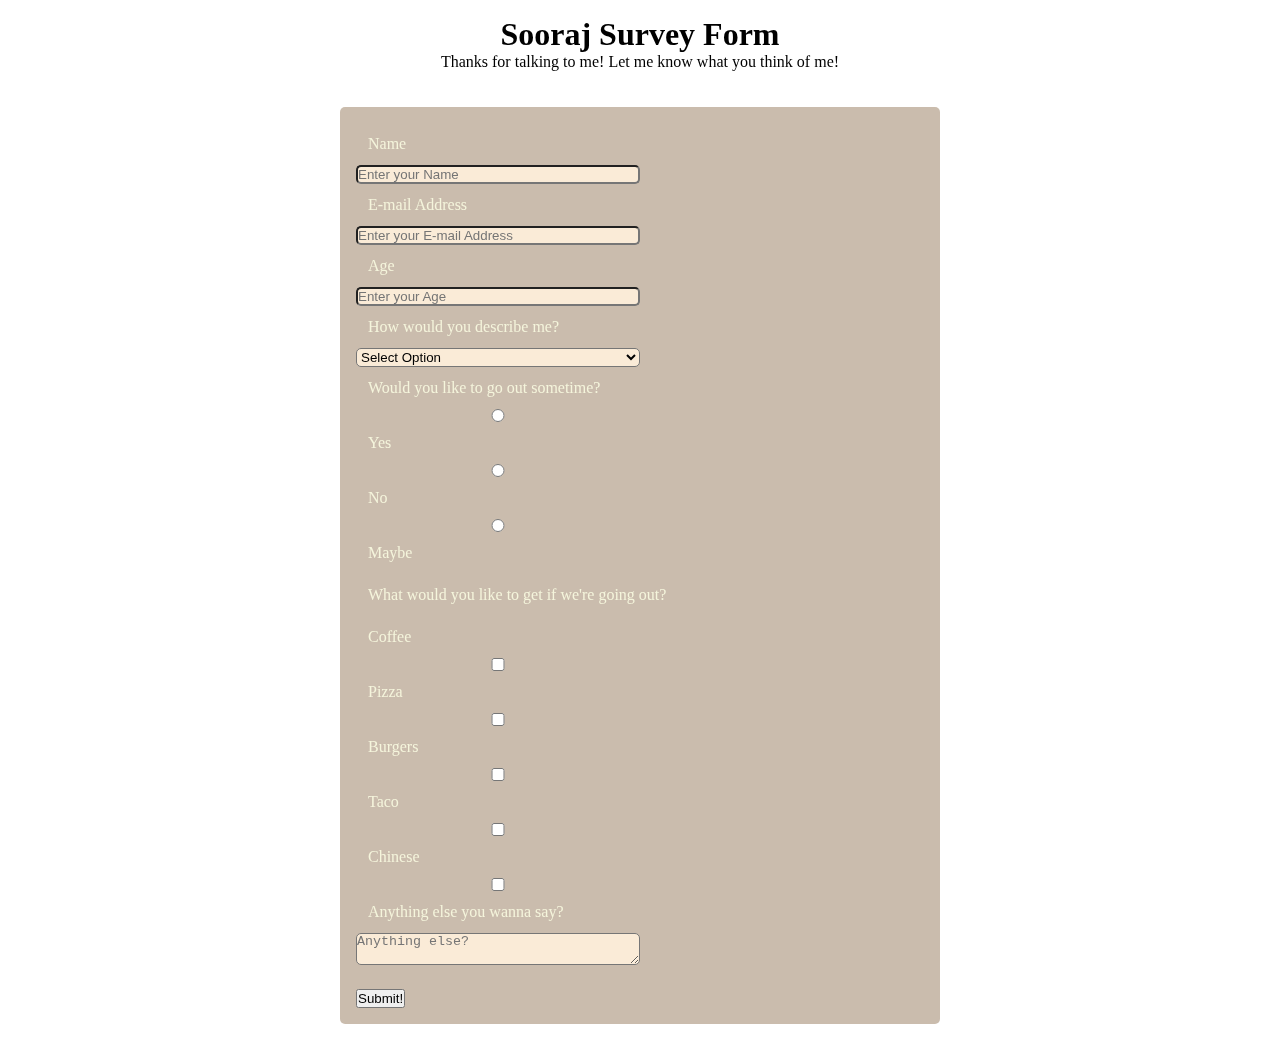
<file: Project 2/index.html>
<!DOCTYPE html>
<html lang="en">
<head>
    <meta charset="UTF-8">
    <meta http-equiv="X-UA-Compatible" content="IE=edge">
    <meta name="viewport" content="width=device-width, initial-scale=1.0">
    <link rel="stylesheet" href="style.css">
    <title>Survey Form</title>
</head>
<body>
<div id="container">
    <div id="header">
    <h1 id="title">Sooraj Survey Form</h1>
    <p id="description">Thanks for talking to me! Let me know what you think of me!</p>
    </div>
    <div id="form-container">
    <form id="survey-form">
        <label id="name-label" for="name">Name</label>
        <input type="text" name="name" id="name" placeholder="Enter your Name" required>
        <label id="email-label" for="email">E-mail Address</label>
        <input type="email" name="email" id="email" placeholder="Enter your E-mail Address" required>
        <label id="number-label" for="number">Age</label>
        <input type="number" name="number" id="number" placeholder="Enter your Age" min="0" max="100">
        <label for="personality">How would you describe me?</label>
        <select name="dropdown" id="dropdown">
            <option value="selectopt">Select Option</option>
            <option value="happy">Happy</option>
            <option value="sad">Sad</option>
            <option value="fun">Fun</option>
            <option value="great">Great</option>
        </select>
        <label for="outside">Would you like to go out sometime?</label>
        <input type="radio" name="outside" id="yes" value="yes">
        <label for="yes">Yes</label>
        <input type="radio" name="outside" id="no" value="no">
        <label for="no">No</label>
        <input type="radio" name="outside" id="maybe" value="maybe">
        <label for="maybe">Maybe</label>
        <label for="menu">What would you like to get if we're going out?</label>
        <label for="coffee">Coffee</label>
        <input type="checkbox" name="coffee" id="menu" value="coffee">
        <label for="pizza">Pizza</label>
        <input type="checkbox" name="pizza" id="menu" value="pizza">
        <label for="burgers">Burgers</label>
        <input type="checkbox" name="burgers" id="menu" value="burgers">
        <label for="taco">Taco</label>
        <input type="checkbox" name="taco" id="menu" value="taco">
        <label for="chinese">Chinese</label>
        <input type="checkbox" name="chinese" id="menu" value="Spicy chinese with loads of msg">
        <label for="feedback">Anything else you wanna say?</label>
        <textarea id="feedback" name="feedback" placeholder="Anything else?"></textarea>
        <label for="submit"></label>
        <a href="#"><button id="submit">Submit!</button></a>
    </form>
    </div>
</div>
</body>
</html>
</file>
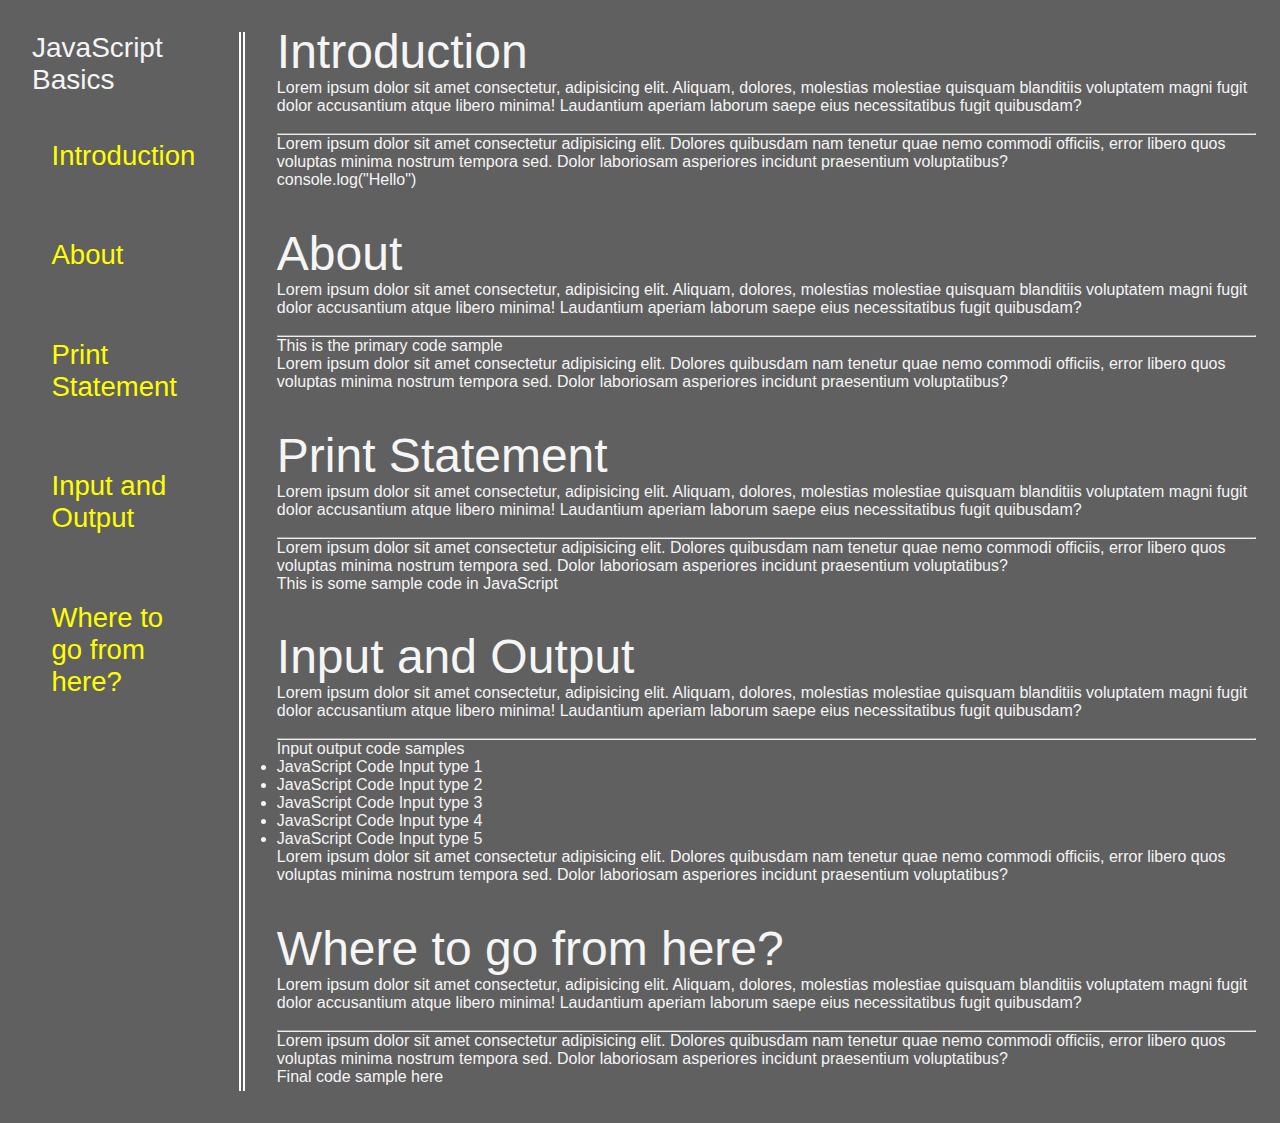
<file: Project 4/index.html>
<!DOCTYPE html>
<html lang="en">
<head>
    <meta charset="UTF-8">
    <meta http-equiv="X-UA-Compatible" content="IE=edge">
    <meta name="viewport" content="width=device-width, initial-scale=1.0">
    <link rel="stylesheet" href="styles.css">
    <title>Document</title>
</head>
<body>
    <nav id="navbar">
        <header>JavaScript Basics</header>
        <ul>
            <li><a class="nav-link" href='#Introduction'>Introduction</a></li>
            <li><a class="nav-link" href='#About'>About</a></li>
            <li><a class="nav-link" href='#Print_Statement'>Print Statement</a></li>
            <li><a class="nav-link" href='#Input_and_Output'>Input and Output</a></li>
            <li><a class="nav-link" href='#Where_to_go_from_here?'>Where to go from here?</a></li>
        </ul>
    </nav>
    <main class="main-doc" id="main-doc">
        <section class="main-section" id="Introduction">
            <header>Introduction</header>
            <p>Lorem ipsum dolor sit amet consectetur, adipisicing elit. Aliquam, dolores, molestias molestiae quisquam blanditiis voluptatem magni fugit dolor accusantium atque libero minima! Laudantium aperiam laborum saepe eius necessitatibus fugit quibusdam?</p>
            <br><hr>
            <p>Lorem ipsum dolor sit amet consectetur adipisicing elit. Dolores quibusdam nam tenetur quae nemo commodi officiis, error libero quos voluptas minima nostrum tempora sed. Dolor laboriosam asperiores incidunt praesentium voluptatibus?</p>
            <code>console.log("Hello")</code>
        </section>
        <section class="main-section" id="About">
            <header>About</header>
            <p>Lorem ipsum dolor sit amet consectetur, adipisicing elit. Aliquam, dolores, molestias molestiae quisquam blanditiis voluptatem magni fugit dolor accusantium atque libero minima! Laudantium aperiam laborum saepe eius necessitatibus fugit quibusdam?</p>
            <br><hr>
            <code>This is the primary code sample</code>
            <p>Lorem ipsum dolor sit amet consectetur adipisicing elit. Dolores quibusdam nam tenetur quae nemo commodi officiis, error libero quos voluptas minima nostrum tempora sed. Dolor laboriosam asperiores incidunt praesentium voluptatibus?</p>
        </section>
        <section class="main-section" id="Print_Statement">
            <header>Print Statement</header>
            <p>Lorem ipsum dolor sit amet consectetur, adipisicing elit. Aliquam, dolores, molestias molestiae quisquam blanditiis voluptatem magni fugit dolor accusantium atque libero minima! Laudantium aperiam laborum saepe eius necessitatibus fugit quibusdam?</p>
            <br><hr>
            <p>Lorem ipsum dolor sit amet consectetur adipisicing elit. Dolores quibusdam nam tenetur quae nemo commodi officiis, error libero quos voluptas minima nostrum tempora sed. Dolor laboriosam asperiores incidunt praesentium voluptatibus?</p>
            <code>This is some sample code in JavaScript</code>
        </section>
        <section class="main-section" id="Input_and_Output">
            <header>Input and Output</header>
            <p>Lorem ipsum dolor sit amet consectetur, adipisicing elit. Aliquam, dolores, molestias molestiae quisquam blanditiis voluptatem magni fugit dolor accusantium atque libero minima! Laudantium aperiam laborum saepe eius necessitatibus fugit quibusdam?</p>
            <br><hr>
            <code>Input output code samples</code>
            <ul>
                <li>JavaScript Code Input type 1</li>
                <li>JavaScript Code Input type 2</li>
                <li>JavaScript Code Input type 3</li>
                <li>JavaScript Code Input type 4</li>
                <li>JavaScript Code Input type 5</li>
            </ul>
            <p>Lorem ipsum dolor sit amet consectetur adipisicing elit. Dolores quibusdam nam tenetur quae nemo commodi officiis, error libero quos voluptas minima nostrum tempora sed. Dolor laboriosam asperiores incidunt praesentium voluptatibus?</p>
        </section>
        <section class="main-section" id="Where_to_go_from_here?">
            <header>Where to go from here?</header>
            <p>Lorem ipsum dolor sit amet consectetur, adipisicing elit. Aliquam, dolores, molestias molestiae quisquam blanditiis voluptatem magni fugit dolor accusantium atque libero minima! Laudantium aperiam laborum saepe eius necessitatibus fugit quibusdam?</p>
            <br><hr>
            <p>Lorem ipsum dolor sit amet consectetur adipisicing elit. Dolores quibusdam nam tenetur quae nemo commodi officiis, error libero quos voluptas minima nostrum tempora sed. Dolor laboriosam asperiores incidunt praesentium voluptatibus?</p>
            <code>Final code sample here</code>
        </section>
    </main>
    <script src="https://cdn.freecodecamp.org/testable-projects-fcc/v1/bundle.js"></script>
</body>
</html>
</file>
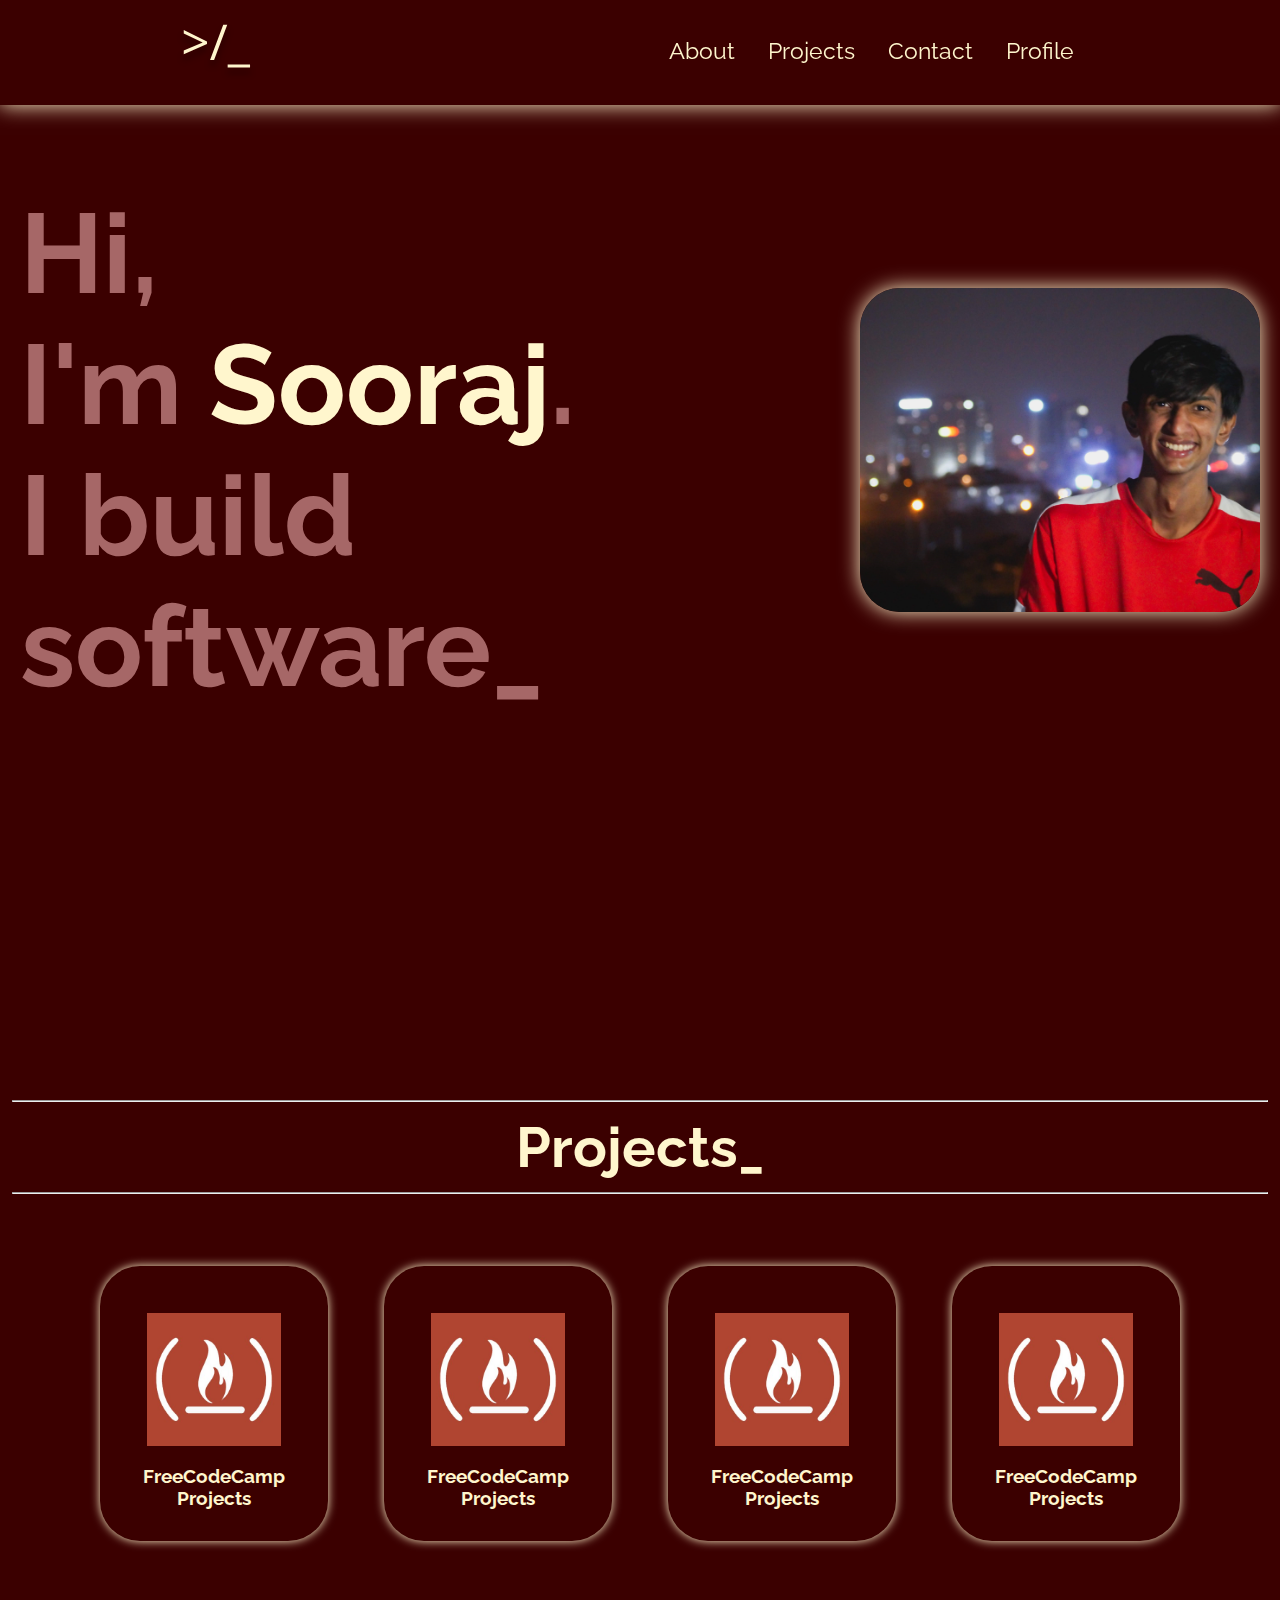
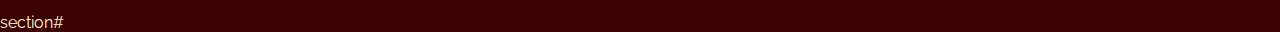
<file: Project 5/index.html>
<!DOCTYPE html>
<html lang="en">
<head>
    <meta charset="UTF-8">
    <meta http-equiv="X-UA-Compatible" content="IE=edge">
    <meta name="viewport" content="width=device-width, initial-scale=1.0">
    <link rel="stylesheet" href="style.css">
    <title>Document</title>
</head>
<body>
    <nav id="navbar">
        <img src="assets/logo/logo.svg" alt="logo">

        <ul>
            <li><a href="#">About</a></li>
            <li><a href="#projects">Projects</a></li>
            <li><a href="#">Contact</a></li>
            <li><a id="profile-link" href="https://www.github.com/thesoorajsingh" target="_blank">Profile</a></li>
        </ul>
    </nav>

    <section id="welcome-section">
        <h1>Hi,<br>
            I'm <span style="color: #fff6cd;">Sooraj</span>.<br>
            I build software<span id="animatedcursor">_</span></h1>
        
            <img src="./assets/logo/sooraj_pic.jpg" alt="photo of me">

    </section>
    
    <section id="projects">
        <h1 id="project-header"><hr>Projects<span id="animatedcursor">_</span>
        <hr></h1>

        <div class="cards row1">
            <div class="project-tile">
                <img src="./assets/logo/fcc.jpg" alt="">
                <a href="https://thesoorajsingh.github.io/fcc-projects"><h3>FreeCodeCamp Projects</h3></a>
            </div>
            <div class="project-tile">
                <img src="./assets/logo/fcc.jpg" alt="">
                <h3>FreeCodeCamp Projects</h3>
            </div>
            <div class="project-tile">
                <img src="./assets/logo/fcc.jpg" alt="">
                <h3>FreeCodeCamp Projects</h3>
            </div>
            <div class="project-tile">
                <img src="./assets/logo/fcc.jpg" alt="">
                <h3>FreeCodeCamp Projects</h3>
            </div>
        </div>
    </section>

    section#


<script src="https://cdn.freecodecamp.org/testable-projects-fcc/v1/bundle.js"></script>
</body>
</html>
</file>
<file: Project 2/style.css>
*{
    box-sizing: border-box;
    margin: 0;
    padding: 0;
}

body{
    background-image: url(https://i.pinimg.com/originals/7a/bd/03/7abd03aeac297e43ba5a53cd8f41168a.jpg);
    color: aliceblue;
    font-family: 'Open Sans';
}

#header{
    margin: auto;
    padding: 1rem;
    max-width: fit-content;
    text-align: center;
    color: black;
    background-color: rgba(255, 255, 255, 60%);
    border-radius: 5px;
    backdrop-filter: blur(8px);
}

#form-container{
    padding: 1rem;
    background-color: rgba(122, 88, 51, 40%);
    backdrop-filter: blur(8px);
    border-radius: 5px;
    margin: 20px;
}

form input,select,textarea{
    max-width: 50%;
    min-width: 40%;
    border-radius: 5px;
    background-color: antiquewhite;
}

button{
    max-width: 20%;
}

form label{
    margin: 0.75rem;
}

form{
    display: flex;
    flex-direction: column;
    color: beige;
}

form textarea{
    font-family: monospace;
}

#container{
    max-width: 50%;
    margin: auto;
}
</file>
<file: Project 4/styles.css>
* {
  margin: 0;
  padding: 0;
  box-sizing: border-box;
  font-family: "Open Sans", sans-serif;
}

body {
  display: flex;
  color: whitesmoke;
  background-color: #606060;
}

/* Navigation Section */

nav {
  margin: 2rem;
  border-right: 6px solid #fff;
  border-right-style: double;
}

nav header {
  font-size: 1.75rem;
}

nav ul {
  font-family: "Open Sans", sans-serif;
}

nav ul li {
  list-style: none;
  margin: 1.22rem;
  font-size: 1.72rem;
  padding: 1.5rem 1.5rem 1.5rem 0;
}

nav ul li a {
  color: yellow;
  text-decoration: none;
}

nav ul li a:visited {
  color: yellow;
}

/* End Navigation Section */
/* Start main Content Section */

section {
  margin: 1.5rem 1.5rem 2.3rem 0;
}

section header {
  font-size: 3rem;
}
/* END Desktop Styling */

@media (max-width: 600px) {
  body {
    flex-direction: column;
    color: #000;
    background-color: white;
  }
  nav {
    position: sticky;
  }

  nav ul {
    display: flex;
    flex-direction: row;
  }
  nav ul li a {
    color: sienna;
  }
  nav ul li a:visited {
    color: sienna;
  }
}
</file>
<file: Project 5/style.css>
@import url("https://fonts.googleapis.com/css2?family=Raleway:wght@100;400;700&display=swap");

* {
  margin: 0;
  padding: 0;
  box-sizing: border-box;
  scroll-behavior: smooth;
}

body {
  background-color: #3b0000;
  color: #fff6cd;
  font-family: "Raleway", sans-serif;
}

::-webkit-scrollbar {
  width: 15px;
}

::-webkit-scrollbar-track {
  background: #3b0000;
}

::-webkit-scrollbar-thumb {
  background: #fff6cd;
  /* border-radius: 20px; */
}

::-webkit-scrollbar-thumb:hover {
  background: #beb99c;
}
/* begin nav */

nav {
  margin: -15px 0 0 0;
  padding: 60px;
  position: fixed;
  top: 0;
  background-color: #3b0000;
  z-index: 1000;
  overflow: hidden;
  width: 100%;
  height: 100px;
  display: flex;
  justify-content: space-between;
  align-items: center;
  box-shadow: #fff6cd 0 0 20px;
  /* background-color: #ff0000; */
}

nav img {
  margin: 130px;
  padding-top: 10px;
  height: auto;
  width: auto;
  max-height: 100px;
  max-width: 100px;
  transform: scale(1.5);
}

nav ul {
  list-style: none;
  display: flex;
  padding-top: 10px;
  justify-content: space-evenly;
  align-items: center;
  margin: 130px;
}

nav ul li {
  display: flex;
  padding: 0.4rem;
  font-size: 1.45rem;
  margin: 50px 10px;
  transition: 0.2s;
}

nav ul li:hover {
  cursor: pointer;
  border: 3px solid #a66767;
  transition: 0.2s;
  box-shadow: #fff6cd 4px 4px;
}

nav ul li a {
  text-decoration: none;
  color: #fff6cd;
}

nav ul li a:visited {
  border: 2px dashed #fff6cd;
  padding: 1px;
}

/* End Nav */
/* Body */
#welcome-section {
  display: flex;
  font-size: 3.5rem;
  justify-content: center;
  align-items: center;
  font-family: "Raleway", sans-serif;
  font-weight: 100;
  text-align: left;
  /* margin: -1.5rem 0; */
  /* padding: 30px; */
  height: 100vh;
}

#welcome-section h1 {
  color: #a66767;
  margin: 20px;
}

#welcome-section img {
  margin: 20px;
  margin-left: 100px;
  height: auto;
  width: auto;
  max-height: 400px;
  max-width: 400px;
  border-radius: 40px;
  box-shadow: #fff6cd 0 0 20px;
  /* filter: sepia(75%); */
  transition: all 0.5s;
}

#welcome-section img::after {
  position: relative;
  border: 10px solid #fff6cd;
  top: 1.5rem;
  left: 1.5rem;
}

#welcome-section img:hover {
  cursor: crosshair;
  filter: sepia(0%);
  /* transform: skewX(20%); */
  /* transform: translateY(-25%); */
  box-shadow: #fff6cd 8px 8px 0;
  transition: 0.5s;
}

#animatedcursor {
  animation: animated-cursor 400ms alternate infinite;
}

@keyframes animated-cursor {
  from {
    color: #fff6cd;
  }
  to {
    color: transparent;
  }
}

#projects h1 {
  font-family: "Raleway";
  font-size: 3.5em;
  /* width: 100%; */
  text-align: center;
  margin: 200px 0 0 0;
}

.cards {
  margin: 2.5rem;
  padding: 2rem;
  display: flex;
  justify-content: space-around;
}

hr {
  margin: 12px;
}

.project-tile {
  height: auto;
  width: auto;
  max-height: 350px;
  border-radius: 40px;
  max-width: 20%;
  text-align: center;
  padding: 2rem;
  box-shadow: #fff6cd 0 0 10px;
  transition: all 0.4s;
}

.project-tile a {
  color: #fff6cd;
  text-decoration: none;
}

.project-tile:hover {
  box-shadow: #fff6cd 0 0 30px;
  transition: all 0.4s;
}

.project-tile img {
  width: 100%;
  padding: 15px;
}

@media (max-width: 600px) {
  nav {
    background-color: #a66767;
    margin: auto;
  }
}
</file>
